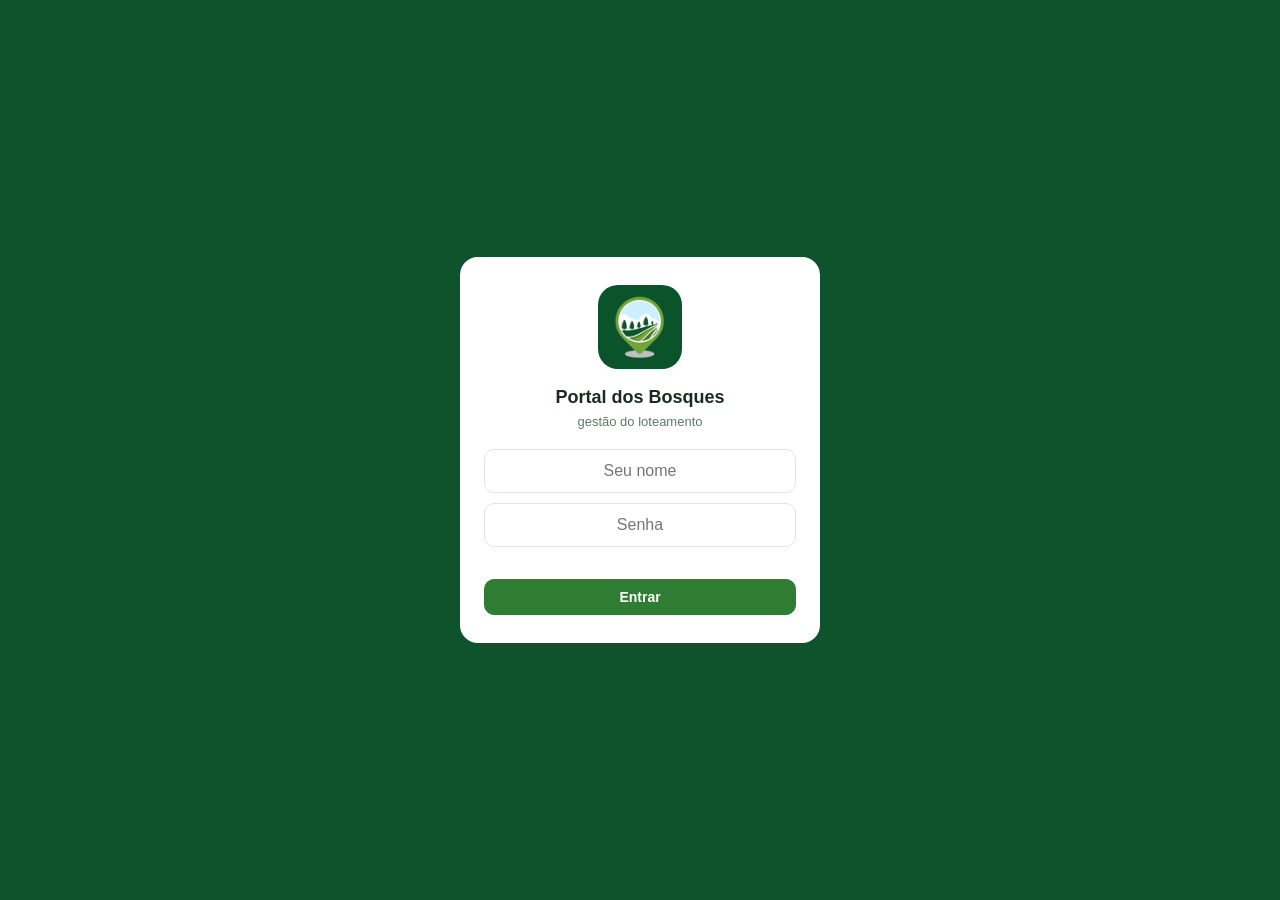
<file: index.html>
<!DOCTYPE html>
<html lang="pt-BR">
<head>
  <meta charset="UTF-8">
  <meta name="viewport" content="width=device-width, initial-scale=1, viewport-fit=cover">
  <title>Portal dos Bosques · Gestão do Loteamento</title>
  <meta name="theme-color" content="#0E532B">
  <link rel="manifest" href="manifest.webmanifest">
  <link rel="icon" href="icons/icon-192.png">
  <link rel="apple-touch-icon" href="icons/icon-192.png">
  <link rel="stylesheet" href="styles.css">
</head>
<body>
  <div id="casca">
    <aside id="lateral"></aside>
    <div id="palco">
      <header id="topo"></header>
      <main id="app"><div class="vazio"><span class="icone">🌳</span><b>carregando…</b></div></main>
      <footer id="credito">developed by <span>Léo Gonçalves</span></footer>
    </div>
  </div>
  <!-- ordem importa: ui.js declara TELAS; os módulos preenchem; app.js liga tudo -->
  <script src="libs/jspdf.umd.min.js"></script>
  <script src="config.js"></script>
  <script src="ui.js"></script>
  <script src="store.js"></script>
  <script src="carne.js"></script>
  <script src="pdf.js"></script>
  <script src="espelho.js"></script>
  <script src="vendas.js"></script>
  <script src="caixa.js"></script>
  <script src="cadastros.js"></script>
  <script src="cronograma.js"></script>
  <script src="apresentacao.js"></script>
  <script src="contratos.js"></script>
  <script src="omie.js"></script>
  <script src="app.js"></script>
</body>
</html>
</file>
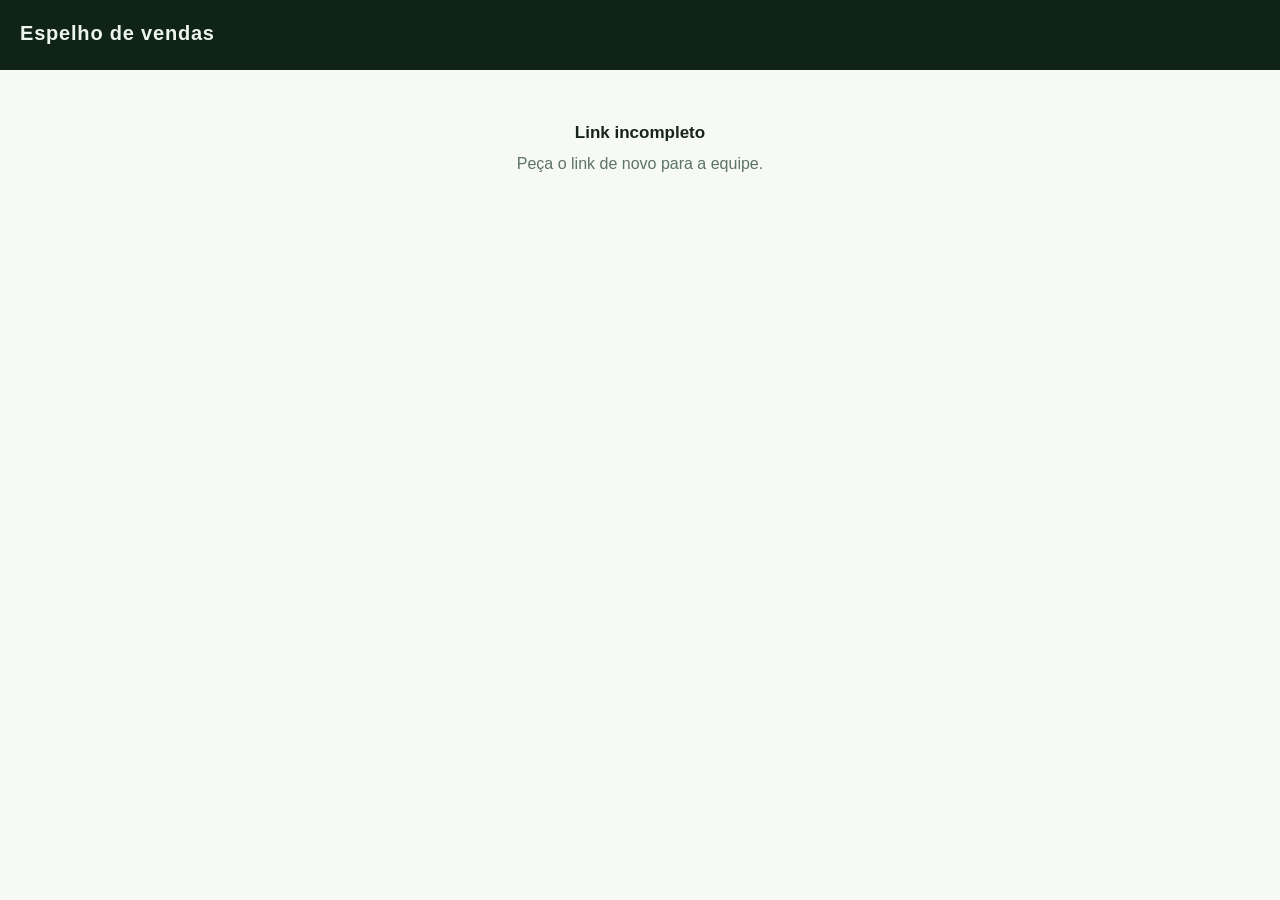
<file: espelho-publico.html>
<!doctype html>
<html lang="pt-BR">
<head>
<meta charset="utf-8">
<meta name="viewport" content="width=device-width,initial-scale=1">
<meta name="robots" content="noindex,nofollow">
<title>Espelho de vendas</title>
<!--
  ESPELHO PÚBLICO — a página que o corretor abre pelo link.

  MORA AQUI, NO GITHUB PAGES, E NÃO NA EDGE FUNCTION. O gateway do Supabase
  reescreve toda resposta text/html para text/plain e ainda manda
  "content-security-policy: sandbox": página servida de lá chega na tela do
  corretor como código-fonte. Medido em 03/09/2026.

  O TOKEN VIAJA NO # DA URL, não em ?query. O que está depois do # não é
  enviado ao servidor nem entra em log de acesso e não vaza no Referer para
  quem a página linkar. É a diferença entre um segredo que só o navegador vê e
  um segredo que fica escrito no diário de todo mundo no caminho.

  SÓ LEITURA POR CONSTRUÇÃO: esta página faz UM fetch de leitura e mais nada.
  Não existe caminho de escrita para esquecer de fechar.
-->
<style>
  :root{--verde:#2f7d3f;--verde-esc:#0f2417;--tinta:#16241a;--suave:#5d7364;
        --linha:#dde6df;--fundo:#f6f9f6;--branco:#fff}
  *{box-sizing:border-box}
  body{margin:0;background:var(--fundo);color:var(--tinta);
       font:16px/1.5 -apple-system,"Segoe UI",Roboto,Arial,sans-serif}
  .capa{background:var(--verde-esc);color:#eef5ef;padding:18px 20px}
  .capa h1{margin:0;font-size:20px;letter-spacing:.04em}
  .capa p{margin:4px 0 0;color:#a9c0ad;font-size:13px}
  .folha{max-width:1100px;margin:0 auto;padding:16px 16px 60px}
  .barra{display:flex;flex-wrap:wrap;gap:8px;align-items:center;margin:16px 0}
  .barra input,.barra select{padding:9px 12px;border:1px solid var(--linha);
       border-radius:10px;font:inherit;background:var(--branco)}
  .barra input{flex:1;min-width:180px}
  .chip{border:1px solid var(--linha);background:var(--branco);border-radius:999px;
       padding:8px 14px;font:inherit;cursor:pointer}
  .chip[aria-pressed=true]{background:var(--verde);border-color:var(--verde);color:#fff;font-weight:600}
  .btpdf{margin-left:auto;background:var(--verde);color:#fff;border:0;border-radius:10px;
       padding:10px 16px;font:inherit;font-weight:600;cursor:pointer}
  .resumo{display:flex;gap:18px;flex-wrap:wrap;color:var(--suave);font-size:14px}
  .resumo b{color:var(--tinta);font-variant-numeric:tabular-nums}
  .quadra{margin-top:22px}
  .quadra h2{font-size:16px;margin:0 0 10px;border-bottom:1px solid var(--linha);padding-bottom:6px}
  .nota{font-weight:400;color:var(--suave);font-size:13px}
  .grade{display:grid;grid-template-columns:repeat(auto-fill,minmax(112px,1fr));gap:8px}
  .lote{border:1px solid var(--linha);border-radius:10px;padding:8px 6px;
       text-align:center;background:var(--branco)}
  .lote b{display:block;font-size:17px}
  .lote .m2{display:block;font-size:11px;color:var(--suave)}
  .lote .preco{display:block;font-size:12px;font-weight:700;margin-top:2px;
       font-variant-numeric:tabular-nums}
  .lote.disp{background:#eaf6ec;border-color:#c6e4cd}
  .lote.disp .preco{color:var(--verde)}
  .lote.vendido,.lote.reservado{opacity:.62}
  .lote.vendido .preco,.lote.reservado .preco{color:var(--suave);font-weight:600}
  .rodape{margin-top:34px;padding-top:14px;border-top:1px solid var(--linha);
       color:var(--suave);font-size:13px}
  .rodape a{color:var(--verde)}
  .aviso{padding:34px 20px;text-align:center;color:var(--suave)}
  .aviso b{display:block;color:var(--tinta);font-size:17px;margin-bottom:6px}
  [hidden]{display:none!important}
  @media print{
    .barra,.naoimprime{display:none!important}
    body{background:#fff}
    .capa{background:#fff;color:var(--tinta);border-bottom:2px solid var(--verde);padding:0 0 10px}
    .capa p{color:var(--suave)}
    .folha{max-width:none;padding:0}
    .quadra{break-inside:avoid}
    .lote{border-color:#bbb}
  }
</style>
</head>
<body>
<div class="capa"><h1 id="cap-nome">Espelho de vendas</h1><p id="cap-sub">Carregando…</p></div>
<div class="folha">
  <div id="conteudo" hidden>
    <div class="resumo">
      <span><b id="n-total">—</b> lotes</span>
      <span><b id="n-disp">—</b> disponíveis</span>
    </div>
    <div class="barra">
      <input id="q" type="search" placeholder="nº do lote…" aria-label="Procurar lote pelo número">
      <select id="quadra" aria-label="Filtrar por quadra"><option value="">Todas as quadras</option></select>
      <button class="chip" id="soDisp" type="button" aria-pressed="false">só disponíveis</button>
      <button class="btpdf" id="pdf" type="button">Baixar PDF</button>
    </div>
    <div id="quadras"></div>
    <p class="rodape">Tabela de referência. Disponibilidade e preço podem mudar sem aviso —
      confirme <span id="rod-zap">com a equipe</span> antes de fechar negócio.
      <span class="naoimprime">O botão <b>Baixar PDF</b> abre a impressão: escolha “Salvar como PDF”.</span></p>
  </div>
  <div id="aviso" class="aviso"><b>Abrindo o espelho…</b><span>um instante</span></div>
</div>
<script>
(function () {
  'use strict';
  var API = 'https://reoghclxripktzpdwhiy.supabase.co/functions/v1/bsq-p/espelho/';
  var el = function (id) { return document.getElementById(id); };

  function avisar(titulo, texto) {
    el('conteudo').hidden = true;
    el('aviso').hidden = false;
    el('aviso').innerHTML = '';
    var b = document.createElement('b'); b.textContent = titulo;
    var s = document.createElement('span'); s.textContent = texto || '';
    el('aviso').appendChild(b); el('aviso').appendChild(s);
    el('cap-sub').textContent = '';
  }

  var brl = function (n) {
    return (Number(n) || 0).toLocaleString('pt-BR', { style: 'currency', currency: 'BRL', maximumFractionDigits: 0 });
  };
  var m2 = function (n) {
    n = Number(n) || 0;
    return n ? n.toLocaleString('pt-BR', { maximumFractionDigits: 0 }) + ' m²' : '';
  };

  // O token vem do #, nunca de ?query — ver o comentário no topo do arquivo.
  var token = (location.hash || '').replace(/^#/, '').trim();
  if (!token) { avisar('Link incompleto', 'Peça o link de novo para a equipe.'); return; }

  fetch(API + encodeURIComponent(token), { cache: 'no-store' })
    .then(function (r) {
      if (r.status === 403) throw new Error('Este link não vale mais. Peça um novo para a equipe.');
      if (r.status === 404) throw new Error('O espelho público não está ligado.');
      if (!r.ok) throw new Error('Não consegui abrir agora. Tente de novo em instantes.');
      return r.json();
    })
    .then(desenhar)
    .catch(function (e) { avisar('Não deu para abrir', e.message); });

  function desenhar(d) {
    var lotes = (d && d.lotes) || [];
    var nome = (d && d.empresa && d.empresa.nome) || 'Espelho de vendas';
    document.title = 'Espelho de vendas — ' + nome;
    el('cap-nome').textContent = nome + ' · Espelho de vendas';
    el('cap-sub').textContent = 'Atualizado em ' + new Date(d.geradoEm || Date.now()).toLocaleDateString('pt-BR') +
      ' — os valores podem mudar; confirme antes de fechar.';

    var zap = String((d.empresa && d.empresa.telefone) || '').replace(/\D/g, '');
    if (zap) {
      var a = document.createElement('a');
      a.href = 'https://wa.me/' + (zap.length >= 12 ? zap : '55' + zap);
      a.textContent = 'pelo WhatsApp';
      el('rod-zap').textContent = ''; el('rod-zap').appendChild(a);
    }

    if (!lotes.length) { avisar('Nenhum lote cadastrado', 'Fale com a equipe.'); return; }

    var quadras = [];
    lotes.forEach(function (l) { if (quadras.indexOf(l.quadra) < 0) quadras.push(l.quadra); });
    quadras.sort(function (a, b) { return a - b; });

    var sel = el('quadra');
    quadras.forEach(function (q) {
      var o = document.createElement('option'); o.value = String(q); o.textContent = 'Quadra ' + q;
      sel.appendChild(o);
    });

    var alvo = el('quadras');
    quadras.forEach(function (q) {
      var doQ = lotes.filter(function (l) { return l.quadra === q; })
        .sort(function (a, b) { return (Number(a.lote) || 0) - (Number(b.lote) || 0); });
      var sec = document.createElement('section');
      sec.className = 'quadra'; sec.dataset.quadra = String(q);
      var h = document.createElement('h2');
      h.textContent = 'Quadra ' + q + ' ';
      var nota = document.createElement('span'); nota.className = 'nota';
      nota.textContent = '· ' + doQ.filter(function (l) { return l.status === 'Disponível'; }).length +
        ' de ' + doQ.length + ' disponíveis';
      h.appendChild(nota); sec.appendChild(h);
      var grade = document.createElement('div'); grade.className = 'grade';
      doQ.forEach(function (l) {
        var d2 = document.createElement('div');
        d2.className = 'lote ' + (l.status === 'Vendido' ? 'vendido' : l.status === 'Reservado' ? 'reservado' : 'disp');
        d2.dataset.status = l.status; d2.dataset.lote = String(l.lote);
        var b = document.createElement('b'); b.textContent = l.lote;
        var a2 = document.createElement('span'); a2.className = 'm2'; a2.textContent = m2(l.areaM2);
        var p = document.createElement('span'); p.className = 'preco';
        // Preço só existe no disponível — o servidor manda null nos outros.
        p.textContent = l.preco == null ? l.status : brl(l.preco);
        d2.appendChild(b); d2.appendChild(a2); d2.appendChild(p);
        grade.appendChild(d2);
      });
      sec.appendChild(grade); alvo.appendChild(sec);
    });

    el('n-total').textContent = String(lotes.length);
    el('aviso').hidden = true; el('conteudo').hidden = false;

    var cards = [].slice.call(document.querySelectorAll('.lote'));
    var secoes = [].slice.call(document.querySelectorAll('.quadra'));
    function aplicar() {
      var termo = (el('q').value || '').trim();
      var qd = el('quadra').value;
      var so = el('soDisp').getAttribute('aria-pressed') === 'true';
      var visiveisDisp = 0, visiveis = 0;
      secoes.forEach(function (sec) {
        var algum = false;
        [].slice.call(sec.querySelectorAll('.lote')).forEach(function (c) {
          var ok = (!termo || c.dataset.lote.indexOf(termo) >= 0) &&
                   (!qd || sec.dataset.quadra === qd) &&
                   (!so || c.dataset.status === 'Disponível');
          c.hidden = !ok;
          if (ok) { algum = true; visiveis++; if (c.dataset.status === 'Disponível') visiveisDisp++; }
        });
        sec.hidden = !algum;
      });
      // Os contadores seguem o filtro: número que não acompanha a tela faz a
      // pessoa desconfiar dos dois.
      el('n-total').textContent = String(visiveis);
      el('n-disp').textContent = String(visiveisDisp);
    }
    el('q').oninput = aplicar;
    el('quadra').onchange = aplicar;
    el('soDisp').onclick = function () {
      this.setAttribute('aria-pressed', this.getAttribute('aria-pressed') === 'true' ? 'false' : 'true');
      aplicar();
    };
    el('pdf').onclick = function () { window.print(); };
    aplicar();
  }
})();
</script>
</body>
</html>
</file>
<file: styles.css>
/* Portal dos Bosques — visual. Verde da marca (#0E532B / #8BC34A), app claro.
   Celular primeiro: a lateral vira menu de baixo em telas estreitas. */

:root {
  --verde-escuro: #0E532B;
  --verde: #2e7d32;
  --verde-claro: #8BC34A;
  --verde-palido: #e8f3e9;
  --tinta: #1c2b21;
  --tinta-fraca: #5f7a66;
  --fundo: #f4f7f4;
  --cartao: #ffffff;
  --borda: #dce7dd;
  --ruim: #c62828;
  --atencao: #ef6c00;
  --sombra: 0 1px 3px rgba(20, 45, 28, .08), 0 4px 14px rgba(20, 45, 28, .05);
}

* { box-sizing: border-box; margin: 0; }
html { -webkit-text-size-adjust: 100%; }
body {
  font-family: -apple-system, BlinkMacSystemFont, 'Segoe UI', Roboto, Arial, sans-serif;
  background: var(--fundo); color: var(--tinta); font-size: 15px; line-height: 1.45;
}
a { color: var(--verde); }
button { font-family: inherit; }

/* ── Casca ─────────────────────────────────────────────────────────────── */
#casca { display: flex; min-height: 100vh; }
#lateral {
  width: 232px; flex-shrink: 0; background: var(--verde-escuro); color: #eaf3ec;
  display: flex; flex-direction: column; position: sticky; top: 0; height: 100vh; overflow-y: auto;
}
#palco { flex: 1; min-width: 0; display: flex; flex-direction: column; }
#topo {
  background: var(--cartao); border-bottom: 1px solid var(--borda);
  padding: 10px 18px; display: flex; align-items: center; gap: 12px; min-height: 52px;
  position: sticky; top: 0; z-index: 30;
}
#app { padding: 18px; max-width: 1120px; width: 100%; margin: 0 auto; }

.marca { display: flex; align-items: center; gap: 10px; padding: 16px 14px 12px; }
.marca img { width: 40px; height: 40px; border-radius: 10px; }
.marca b { font-size: 14px; line-height: 1.2; letter-spacing: .02em; }
.marca span { display: block; font-size: 11px; color: #a9c8b1; font-weight: 400; }

#menu { flex: 1; padding: 6px 8px 12px; }
#menu .grupo { margin-top: 10px; font-size: 10.5px; text-transform: uppercase; letter-spacing: .09em; color: #7fa389; padding: 6px 10px 2px; }
#menu a {
  display: flex; align-items: center; gap: 10px; color: #dcebe0; text-decoration: none;
  padding: 9px 10px; border-radius: 9px; font-size: 14px; margin: 1px 0;
}
#menu a .ic { width: 20px; text-align: center; }
#menu a:hover { background: rgba(255, 255, 255, .07); }
#menu a.on { background: var(--verde-claro); color: #123018; font-weight: 700; }
#menu a .selo { margin-left: auto; background: var(--ruim); color: #fff; border-radius: 99px; font-size: 11px; font-weight: 700; padding: 1px 7px; }
#rodape-lateral { padding: 10px 14px 14px; border-top: 1px solid rgba(255,255,255,.12); font-size: 12px; color: #a9c8b1; }
#rodape-lateral .acoes { display: flex; gap: 8px; margin-top: 8px; }
#rodape-lateral button {
  flex: 1; background: rgba(255,255,255,.1); color: #eaf3ec; border: 0; border-radius: 8px;
  padding: 7px 6px; font-size: 12px; cursor: pointer;
}
#rodape-lateral button:hover { background: rgba(255,255,255,.18); }

#topo h1 { font-size: 17px; font-weight: 700; flex: 1; min-width: 0; overflow: hidden; text-overflow: ellipsis; white-space: nowrap; }
#sync-badge { font-size: 12px; color: var(--tinta-fraca); white-space: nowrap; }
#sync-badge.erro { color: var(--ruim); font-weight: 600; }

/* ── Cartões e listas ───────────────────────────────────────────────────── */
.cartao { background: var(--cartao); border: 1px solid var(--borda); border-radius: 14px; box-shadow: var(--sombra); padding: 16px; margin-bottom: 14px; }
.cartao h2 { font-size: 15px; margin-bottom: 10px; }
.cartao h2 .nota, .nota { font-weight: 400; font-size: 12.5px; color: var(--tinta-fraca); }

.paineis { display: grid; grid-template-columns: repeat(auto-fit, minmax(160px, 1fr)); gap: 10px; margin-bottom: 14px; }
.painel { background: var(--cartao); border: 1px solid var(--borda); border-radius: 12px; padding: 12px 14px; box-shadow: var(--sombra); }
.painel .rot { font-size: 11.5px; color: var(--tinta-fraca); text-transform: uppercase; letter-spacing: .05em; }
.painel .num { font-size: 21px; font-weight: 800; margin-top: 2px; }
.painel .num.pos { color: var(--verde); }
.painel .num.neg { color: var(--ruim); }
.painel .sub { font-size: 12px; color: var(--tinta-fraca); }
.painel.clicavel { cursor: pointer; }
.painel.clicavel:hover { border-color: var(--verde-claro); }

.lin {
  display: flex; align-items: center; gap: 10px; padding: 11px 12px; border-radius: 10px;
  border: 1px solid var(--borda); background: var(--cartao); margin-bottom: 8px; cursor: pointer;
}
.lin:hover { border-color: var(--verde-claro); }
.lin .cresce { flex: 1; min-width: 0; }
.lin b { display: block; overflow: hidden; text-overflow: ellipsis; white-space: nowrap; }
.lin .sub { font-size: 12.5px; color: var(--tinta-fraca); overflow: hidden; text-overflow: ellipsis; white-space: nowrap; }
.lin .dinheiro { font-weight: 700; white-space: nowrap; }
.lin.riscada { opacity: .55; }

/* ── Etiquetas ──────────────────────────────────────────────────────────── */
.etiqueta { display: inline-block; font-size: 11px; font-weight: 700; border-radius: 99px; padding: 2px 9px; white-space: nowrap; }
.et-disp       { background: #e3f2e4; color: #1b5e20; }
.et-reserva    { background: #fff3e0; color: #e65100; }
.et-vendido    { background: #ececec; color: #555; }
.et-ativa      { background: #e3f2e4; color: #1b5e20; }
.et-conferir   { background: #fff8e1; color: #b26a00; }
.et-quitada    { background: #e0f2f1; color: #00695c; }
.et-distratada { background: #fbe9e7; color: #bf360c; }
.et-enviada    { background: #e3f2fd; color: #1565c0; }
.et-parcial    { background: #fff3e0; color: #e65100; }
.et-atrasada   { background: #ffebee; color: #c62828; }
.et-hoje       { background: #fff8e1; color: #b26a00; }
.et-aberta     { background: #f1f4f1; color: #5f7a66; }

/* ── Botões ─────────────────────────────────────────────────────────────── */
.btn {
  border: 1px solid var(--borda); background: var(--cartao); color: var(--tinta);
  border-radius: 10px; padding: 9px 14px; font-size: 14px; font-weight: 600; cursor: pointer;
}
.btn:hover { border-color: var(--verde); }
.btn.primario { background: var(--verde); border-color: var(--verde); color: #fff; }
.btn.primario:hover { background: #256428; }
.btn.perigo { background: #fff; border-color: #f2c4c4; color: var(--ruim); }
.btn.perigo:hover { background: #fdf0f0; }
.btn.mini { padding: 5px 10px; font-size: 12.5px; border-radius: 8px; }
.btn.whats { background: #25d366; border-color: #25d366; color: #073c1e; }
.btn[disabled] { opacity: .5; cursor: default; }
.acoes-linha { display: flex; gap: 8px; flex-wrap: wrap; margin-top: 12px; }

/* ── Formulários ────────────────────────────────────────────────────────── */
.campo { margin-bottom: 12px; }
.campo label { display: block; font-size: 12.5px; font-weight: 600; color: var(--tinta-fraca); margin-bottom: 4px; }
.campo input, .campo select, .campo textarea, input[data-campo], select[data-campo], textarea[data-campo] {
  width: 100%; border: 1px solid var(--borda); border-radius: 9px; padding: 9px 11px;
  font-size: 15px; font-family: inherit; background: #fff; color: var(--tinta);
}
.campo textarea { min-height: 74px; resize: vertical; }
.campo input:focus, .campo select:focus, .campo textarea:focus { outline: 2px solid var(--verde-claro); border-color: var(--verde); }
.campo .dica { font-size: 12px; color: var(--tinta-fraca); margin-top: 3px; }
.colunas { display: grid; grid-template-columns: 1fr 1fr; gap: 0 12px; }
.colunas-3 { display: grid; grid-template-columns: 1fr 1fr 1fr; gap: 0 12px; }

.filtros { display: flex; gap: 8px; flex-wrap: wrap; align-items: center; margin-bottom: 12px; }
.filtros input[type="search"], .filtros input[type="text"] {
  flex: 1; min-width: 150px; border: 1px solid var(--borda); border-radius: 9px; padding: 8px 11px; font-size: 14px;
}
.filtros select { border: 1px solid var(--borda); border-radius: 9px; padding: 8px 9px; font-size: 13.5px; background: #fff; }
.chips { display: flex; gap: 6px; flex-wrap: wrap; }
.chip { border: 1px solid var(--borda); background: var(--cartao); border-radius: 99px; padding: 5px 12px; font-size: 13px; cursor: pointer; }
.chip.on { background: var(--verde); border-color: var(--verde); color: #fff; font-weight: 700; }

/* ── Autocomplete de cliente ────────────────────────────────────────────── */
.ac-wrap { position: relative; }
.ac-lista {
  position: absolute; top: calc(100% + 2px); left: 0; right: 0; z-index: 60;
  background: var(--cartao); border: 1px solid var(--borda); border-radius: 10px;
  box-shadow: 0 8px 24px rgba(20,45,28,.16); max-height: 264px; overflow-y: auto; display: none;
}
.ac-item { padding: 9px 12px; cursor: pointer; font-size: 14px; }
.ac-item .sub { display: block; font-size: 12px; color: var(--tinta-fraca); }
.ac-item:hover, .ac-item.ativo { background: var(--verde-palido); }
.ac-item.novo { border-top: 1px solid var(--borda); color: var(--verde); font-weight: 700; }

/* ── Espelho de lotes ───────────────────────────────────────────────────── */
.quadra-bloco { margin-bottom: 18px; }
.quadra-bloco h3 { font-size: 14px; margin-bottom: 8px; color: var(--tinta-fraca); }
.grade-lotes { display: grid; grid-template-columns: repeat(auto-fill, minmax(86px, 1fr)); gap: 7px; }
.lote-q {
  border: 1px solid var(--borda); border-radius: 10px; padding: 8px 6px; text-align: center;
  cursor: pointer; background: var(--cartao); position: relative;
}
.lote-q b { display: block; font-size: 15px; }
.lote-q span { display: block; line-height: 1.3; }
.lote-q .m2 { font-size: 10.5px; color: var(--tinta-fraca); }
.lote-q .preco { font-size: 11px; font-weight: 700; color: var(--verde); }
.lote-q.disp { background: #e1f2e2; border-color: #a8d5a0; }
.lq-res {
  position: absolute; top: -7px; left: -6px; font-size: 12px; cursor: pointer;
  background: #fff; border: 1px solid #a8d5a0; border-radius: 50%;
  width: 22px; height: 22px; line-height: 20px; text-align: center;
  box-shadow: 0 1px 3px rgba(20,45,28,.18);
}
.lq-res:hover { transform: scale(1.15); border-color: var(--verde); }
.lote-q.disp b { color: #1b5e20; }
.lote-q.disp:hover { border-color: var(--verde); box-shadow: var(--sombra); }
.lote-q.vendido { background: #f0f0ef; color: #888; }
.lote-q.vendido .preco { color: #999; }
.lote-q.reservado { background: #fff8ec; border-color: #f0ddb5; }
.lote-q.atraso::after { content: '!'; position: absolute; top: -6px; right: -4px; background: var(--ruim); color: #fff; width: 17px; height: 17px; border-radius: 50%; font-size: 12px; font-weight: 800; line-height: 17px; }

.legenda { display: flex; gap: 14px; flex-wrap: wrap; font-size: 12.5px; color: var(--tinta-fraca); margin: 4px 0 14px; }
.legenda i { display: inline-block; width: 12px; height: 12px; border-radius: 4px; margin-right: 5px; vertical-align: -1px; border: 1px solid var(--borda); }

/* ── Carnê ──────────────────────────────────────────────────────────────── */
.tabela { width: 100%; border-collapse: collapse; font-size: 13.5px; }
.tabela th { text-align: left; font-size: 11px; text-transform: uppercase; letter-spacing: .05em; color: var(--tinta-fraca); padding: 6px 8px; border-bottom: 1px solid var(--borda); }
.tabela td { padding: 7px 8px; border-bottom: 1px solid #edf3ee; }
.tabela td.num, .tabela th.num { text-align: right; white-space: nowrap; }
.tabela tr.paga td { color: #8aa190; }
.tabela tr.atrasada td:first-child { border-left: 3px solid var(--ruim); }
.tabela tr:hover td { background: #f7faf7; }
.rolagem { overflow-x: auto; }

/* ── Extrato em duas colunas (Lançamentos) ──────────────────────────────── */
.colunas-lanc { display: grid; grid-template-columns: 1fr 1fr; gap: 14px; align-items: start; }
.ln-row:hover td { background: #f7faf7; }

/* ── Vazio, toasts, modal ───────────────────────────────────────────────── */
.vazio { text-align: center; color: var(--tinta-fraca); padding: 44px 16px; }
.vazio .icone { font-size: 34px; display: block; margin-bottom: 8px; }
.vazio b { display: block; margin-bottom: 4px; color: var(--tinta); }

#toasts { position: fixed; bottom: 18px; left: 50%; transform: translateX(-50%); z-index: 300; display: flex; flex-direction: column; gap: 8px; align-items: center; }
.toast { background: #123018; color: #eaf3ec; border-radius: 10px; padding: 10px 18px; font-size: 14px; box-shadow: 0 6px 24px rgba(0,0,0,.25); max-width: 92vw; }
.toast.ruim { background: #7f1d1d; }

.fundo-modal { position: fixed; inset: 0; background: rgba(12, 32, 18, .5); z-index: 200; display: flex; align-items: flex-end; justify-content: center; padding: 0; }
.modal { background: var(--cartao); border-radius: 18px 18px 0 0; width: 100%; max-width: 560px; max-height: 92vh; display: flex; flex-direction: column; }
.modal.largo { max-width: 780px; }
.modal header { display: flex; align-items: center; padding: 14px 18px 8px; }
.modal header h2 { font-size: 16px; flex: 1; }
.modal .fechar { border: 0; background: none; font-size: 26px; line-height: 1; cursor: pointer; color: var(--tinta-fraca); padding: 0 4px; }
.modal .corpo { padding: 8px 18px 14px; overflow-y: auto; }
.modal footer { display: flex; gap: 8px; justify-content: flex-end; padding: 10px 18px 16px; border-top: 1px solid var(--borda); }
@media (min-width: 700px) {
  .fundo-modal { align-items: center; padding: 24px; }
  .modal { border-radius: 18px; }
}

/* ── Login ──────────────────────────────────────────────────────────────── */
.tela-login { min-height: 100vh; display: flex; align-items: center; justify-content: center; background: var(--verde-escuro); padding: 22px; }
.caixa-login { background: var(--cartao); border-radius: 18px; padding: 28px 24px; width: 100%; max-width: 360px; text-align: center; }
.caixa-login img { width: 84px; height: 84px; border-radius: 20px; margin-bottom: 10px; }
.caixa-login h1 { font-size: 18px; margin-bottom: 2px; }
.caixa-login .sub { color: var(--tinta-fraca); font-size: 13px; margin-bottom: 18px; }
.caixa-login input { width: 100%; border: 1px solid var(--borda); border-radius: 10px; padding: 12px; font-size: 16px; text-align: center; margin-bottom: 10px; }
.caixa-login .erro { color: var(--ruim); font-size: 13px; min-height: 18px; margin-bottom: 4px; }
.caixa-login button { width: 100%; }

#credito { text-align: center; font-size: 11.5px; color: #9ab3a0; padding: 18px 0 14px; }
#credito span { font-weight: 700; color: #7d9a84; }

/* ── Celular ────────────────────────────────────────────────────────────── */
@media (max-width: 860px) {
  #casca { flex-direction: column; }
  #lateral { width: 100%; height: auto; position: fixed; bottom: 0; top: auto; z-index: 50; flex-direction: row; align-items: center; padding: 0; overflow-x: auto; border-top: 1px solid rgba(255,255,255,.15); }
  .marca, #rodape-lateral, #menu .grupo { display: none; }
  #menu { display: flex; flex: 1; padding: 4px 6px; gap: 2px; }
  #menu a { flex-direction: column; gap: 2px; font-size: 10px; padding: 6px 8px; flex: 1; min-width: 60px; text-align: center; }
  #menu a .ic { font-size: 19px; width: auto; }
  #menu a .selo { position: absolute; margin: 0; transform: translate(14px, -4px); }
  #app { padding: 14px 12px 84px; }
  .colunas, .colunas-3, .colunas-lanc { grid-template-columns: 1fr; }
}

@media print {
  #lateral, #topo, .acoes-linha, .filtros, .btn { display: none !important; }
  #app { padding: 0; max-width: none; }
  .cartao { border: 0; box-shadow: none; }
  body { background: #fff; }
}

/* A data do fechamento na lista de vendas: dígitos de largura fixa fazem as
   datas formarem coluna, e é a coluna que se lê como ordem. Sem isto, "1" e
   "8" ocupam larguras diferentes e a varredura com o olho não acontece. */
.lin .sub .tnum { font-variant-numeric: tabular-nums; }

/* Lateral no padrão da Central do Léo: fundo claro, 218px fixos, item ativo com a
   barra da marca. Só no computador; o menu de baixo do celular segue como estava. */
@media (min-width: 861px) {
  #lateral {
    width: 218px; flex: 0 0 218px; padding: 18px 12px; background: var(--cartao); color: var(--tinta);
    border-right: 1px solid var(--borda); position: sticky; top: 0; height: 100vh; overflow-y: auto; scrollbar-width: thin;
  }
  #lateral .marca { padding: 0 8px 14px; gap: 9px; }
  #lateral .marca img { width: 38px; height: 38px; flex: 0 0 38px; object-fit: contain; }
  #lateral .marca b { font-size: 14px; line-height: 1.25; letter-spacing: -.025em; color: var(--tinta); }
  #lateral .marca span { margin-top: 3px; color: var(--tinta-fraca); }
  #menu { flex: 1; display: flex; flex-direction: column; gap: 2px; padding: 0; }
  #menu .grupo { margin: 14px 10px 4px; padding: 0; font-size: 10px; font-weight: 500; letter-spacing: .08em; text-transform: uppercase; color: var(--tinta-fraca); }
  #menu .grupo:first-child { margin-top: 2px; }
  #menu a {
    display: flex; align-items: center; gap: 9px; width: 100%; margin: 0; padding: 7px 10px; min-height: 36px;
    border-radius: 10px; font-size: 13px; font-weight: 500; line-height: 1.3; color: var(--tinta-fraca);
    text-align: left; transition: background .15s, color .15s;
  }
  #menu a:hover:not(.on) { background: var(--fundo); color: var(--tinta); }
  #menu a.on { background: var(--verde-palido); color: var(--verde); font-weight: 600; box-shadow: inset 3px 0 var(--verde); }
  #menu a .ic { width: 20px; flex: 0 0 20px; display: flex; justify-content: center; font-size: 15px; }
  #menu a .selo { margin-left: auto; }
  #rodape-lateral { margin-top: 14px; padding: 14px 10px 0; border-top: 1px solid var(--borda); color: var(--tinta-fraca); font-size: 12px; }
  #rodape-lateral button {
    flex: 1 1 auto; white-space: nowrap; background: var(--cartao); border: 1px solid var(--borda); border-radius: 10px;
    color: var(--tinta); min-height: 36px; font-size: 12px; transition: background .15s;
  }
  #rodape-lateral button:hover { background: var(--fundo); }
}
@media (min-width: 861px) and (pointer: coarse) {
  #menu a, #rodape-lateral button { min-height: 44px; }
}
</file>
